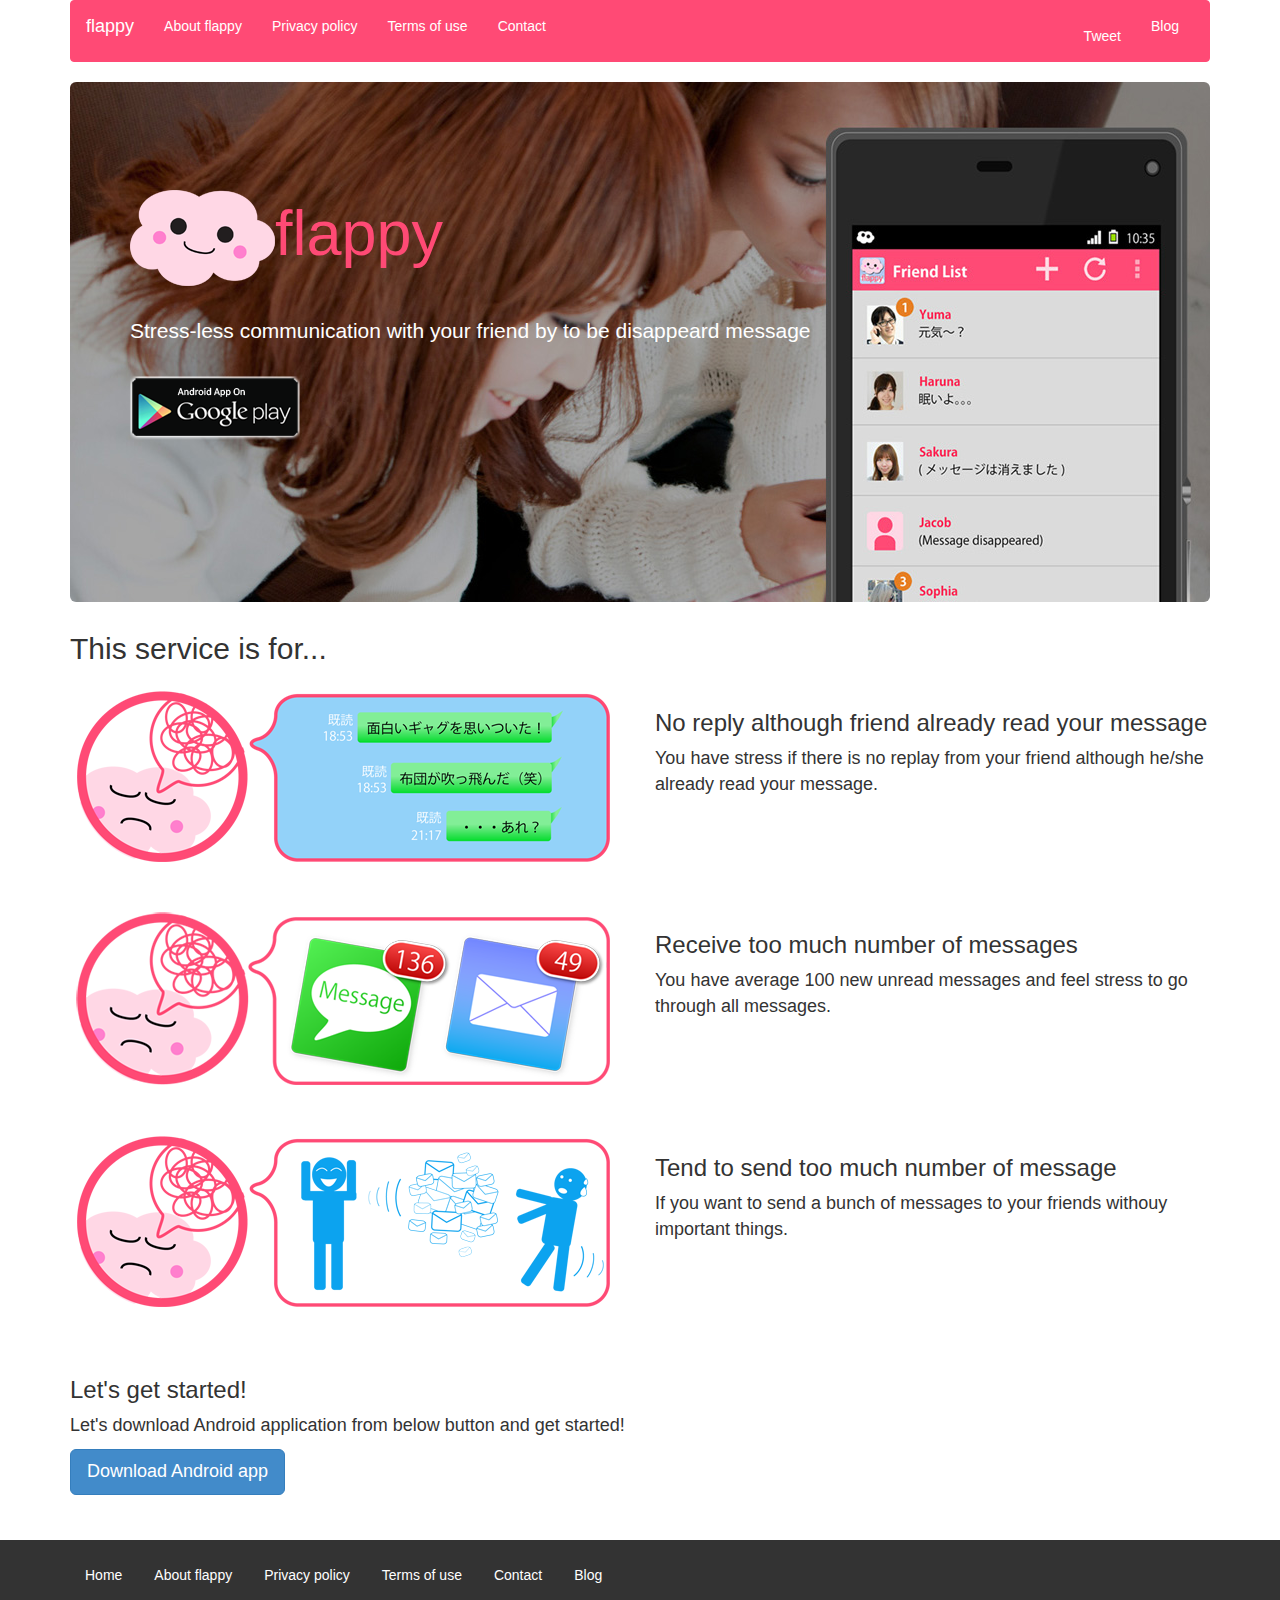
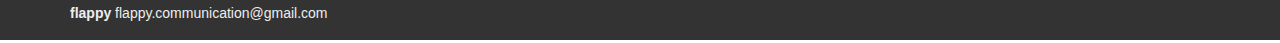
<file: index.html>
<!DOCTYPE html>
<html lang="en">
<head>
<meta charset="utf-8">
<meta http-equiv="X-UA-Compatible" content="IE=edge">
<meta name="viewport" content="width=device-width, initial-scale=1">
<title>flappy</title>

<!-- Bootstrap -->
<link href="css/bootstrap.min.css" rel="stylesheet">
<link rel="stylesheet" type="text/css" href="css/jumbotron.css">
<link rel="stylesheet" type="text/css" href="css/original.css">

<link rel="shortcut icon" href="flappy.ico">

<!-- HTML5 Shim and Respond.js IE8 support of HTML5 elements and media queries -->
<!-- WARNING: Respond.js doesn't work if you view the page via file:// -->
<!--[if lt IE 9]>
      <script src="https://oss.maxcdn.com/libs/html5shiv/3.7.0/html5shiv.js"></script>
      <script src="https://oss.maxcdn.com/libs/respond.js/1.4.2/respond.min.js"></script>
    <![endif]-->
</head>
<body>
	<div id="fb-root"></div>
	<script>
		(function(d, s, id) {
			var js, fjs = d.getElementsByTagName(s)[0];
			if (d.getElementById(id))
				return;
			js = d.createElement(s);
			js.id = id;
			js.src = "//connect.facebook.net/ja_JP/all.js#xfbml=1&appId=478333052179762";
			fjs.parentNode.insertBefore(js, fjs);
		}(document, 'script', 'facebook-jssdk'));
	</script>

	<!-- jQuery (necessary for Bootstrap's JavaScript plugins) -->
	<script
		src="https://ajax.googleapis.com/ajax/libs/jquery/1.11.0/jquery.min.js"></script>
	<!-- Include all compiled plugins (below), or include individual files as needed -->
	<script src="js/bootstrap.min.js"></script>
	<div id="wrap">
		<div class="container">
			<nav class="navbar navbar-default" role="navigation">
				<div class="container-fluid">
					<!-- Brand and toggle get grouped for better mobile display -->
					<div class="navbar-header">
						<button type="button" class="navbar-toggle" data-toggle="collapse"
							data-target="#bs-example-navbar-collapse-1">
							<span class="sr-only">Toggle navigation</span> <span
								class="icon-bar"></span> <span class="icon-bar"></span> <span
								class="icon-bar"></span>
						</button>
						<a class="navbar-brand" href="index.html">flappy</a>
					</div>

					<div class="collapse navbar-collapse"
						id="bs-example-navbar-collapse-1">
						<ul class="nav navbar-nav">
							<li><a href="overview.html">About flappy</a></li>
							<li><a href="privacypolicy.html">Privacy policy</a></li>
							<li><a href="tos.html">Terms of use</a></li>
							<li><a href="contact.html">Contact</a></li>
						</ul>
						<ul class="nav navbar-nav navbar-right">
							<li><a href="https://twitter.com/share"
								class="twitter-share-button" data-via="flappy_comm"
								data-size="large">Tweet</a> <script>
									!function(d, s, id) {
										var js, fjs = d.getElementsByTagName(s)[0], p = /^http:/
												.test(d.location) ? 'http'
												: 'https';
										if (!d.getElementById(id)) {
											js = d.createElement(s);
											js.id = id;
											js.src = p
													+ '://platform.twitter.com/widgets.js';
											fjs.parentNode
													.insertBefore(js, fjs);
										}
									}(document, 'script', 'twitter-wjs');
								</script></li>
							<li><a href="http://mame0112.hatenablog.com/">Blog</a></li>
					</div>
			</nav>
			<div class="jumbotron">
				<h1>
					<img src="image/flappy_title_logo.png" alt="flappy hero shot">flappy
				</h1>
				<p>Stress-less communication with your friend by to be
					disappeard message</p>
				<p>
					<a href="#"><img src="image/googleplay.png"></a>
				</p>
			</div>
			<h2>This service is for...</h2>
			<div class="row">
				<div class="col-md-6">
					<img src="image/flappy_problem2.png" alt="...">
				</div>
				<div class="col-md-6">
					<h3>No reply although friend already read your message</h3>
					<p>You have stress if there is no replay from your friend
						although he/she already read your message.</p>
				</div>
			</div>
			<div class="row">
				<div class="col-md-6">
					<img src="image/flappy_problem1.png" alt="...">
				</div>
				<div class="col-md-6">
					<h3>Receive too much number of messages</h3>
					<p>You have average 100 new unread messages and feel stress to
						go through all messages.</p>
				</div>
			</div>
			<div class="row">
				<div class="col-md-6">
					<img src="image/flappy_problem3.png" alt="...">
				</div>
				<div class="col-md-6">
					<h3>Tend to send too much number of message</h3>
					<p>If you want to send a bunch of messages to your friends
						withouy important things.</p>
				</div>
			</div>
			<div class="row">
				<div class="col-md-6">
					<h3>Let's get started!</h3>
					<p>Let's download Android application from below button and get
						started!</p>
					<p>
						<button type="button" class="btn btn-primary btn-lg">Download
							Android app</button>
					</p>
				</div>
				<div class="col-md-6">
					<div class="fb-like-box"
						data-href="https://www.facebook.com/flappy.communication"
						data-width="320" data-height="320" data-colorscheme="light"
						data-show-faces="true" data-header="true" data-stream="false"
						data-show-border="true"></div>
				</div>

			</div>
		</div>
		<!-- Container end -->
	</div>
	<!-- Wrap end -->

	<div id="footer">
		<div class="container">
			<ul class="nav nav-pills">
				<li><a href="http://loosecommunication.appspot.com/">Home</a></li>
				<li><a href="overview.html">About flappy</a></li>
				<li class="span3"><a href="privacypolicy.html">Privacy
						policy</a></li>
				<li class="span4"><a href="tos.html">Terms of use</a></li>
				<li class="span5"><a href="contact.html">Contact</a></li>
				<li class="span6"><a href="http://mame0112.hatenablog.com/"
					target="blank">Blog</a></li>
			</ul>
			<address>
				<strong>flappy</strong> flappy.communication@gmail.com
			</address>
		</div>
	</div>
</body>
</html>
</file>
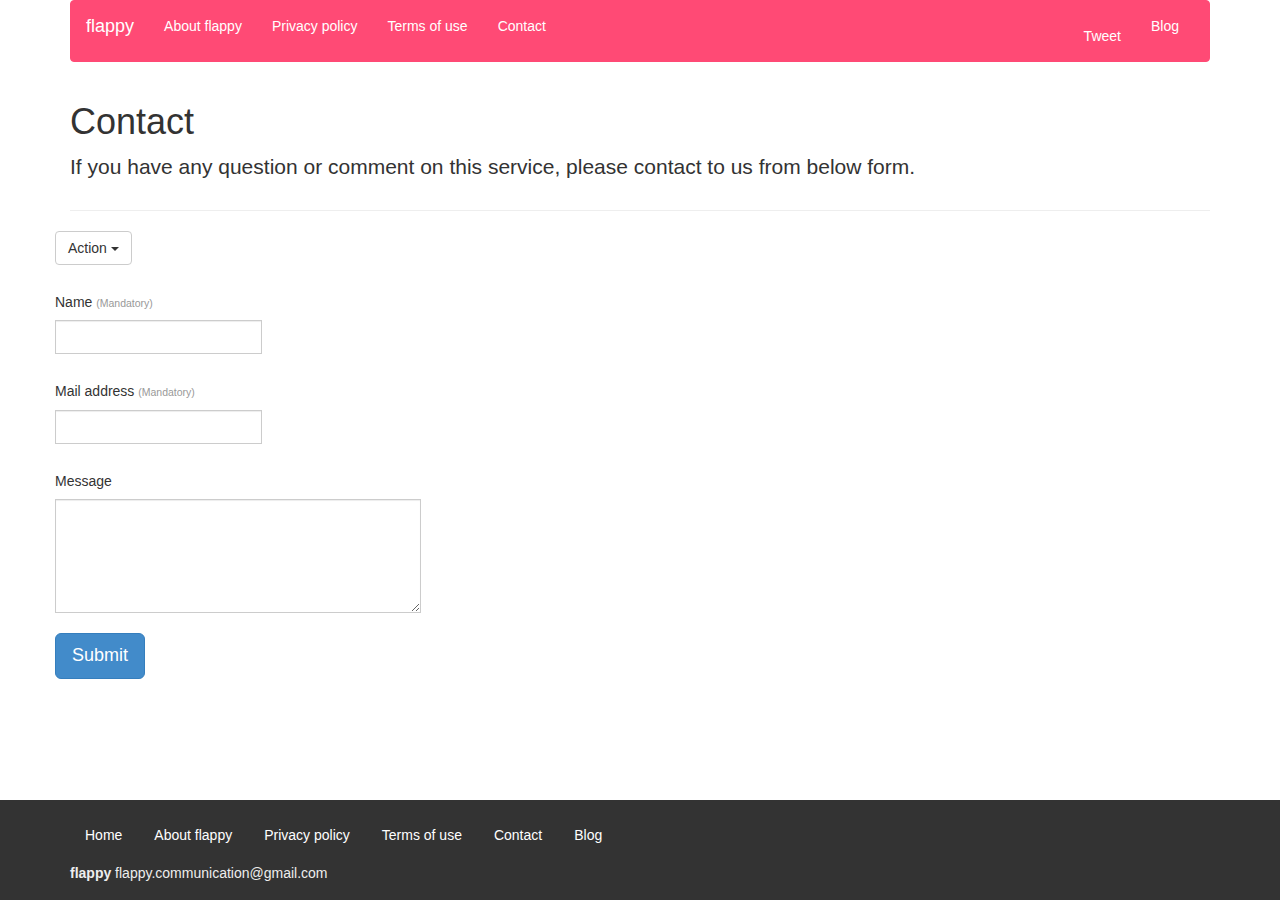
<file: contact.html>
<!DOCTYPE html>
<html lang="en">
<head>
<meta charset="utf-8">
<meta http-equiv="X-UA-Compatible" content="IE=edge">
<meta name="viewport" content="width=device-width, initial-scale=1">
<title>flappy</title>

<!-- Bootstrap -->
<link href="css/bootstrap.min.css" rel="stylesheet">
<link rel="stylesheet" type="text/css" href="css/jumbotron.css">
<link rel="stylesheet" type="text/css" href="css/original.css">

<!-- HTML5 Shim and Respond.js IE8 support of HTML5 elements and media queries -->
<!-- WARNING: Respond.js doesn't work if you view the page via file:// -->
<!--[if lt IE 9]>
      <script src="https://oss.maxcdn.com/libs/html5shiv/3.7.0/html5shiv.js"></script>
      <script src="https://oss.maxcdn.com/libs/respond.js/1.4.2/respond.min.js"></script>
    <![endif]-->
</head>
<body>
	<!-- jQuery (necessary for Bootstrap's JavaScript plugins) -->
	<script
		src="https://ajax.googleapis.com/ajax/libs/jquery/1.11.0/jquery.min.js"></script>
	<!-- Include all compiled plugins (below), or include individual files as needed -->
	<script src="js/bootstrap.min.js"></script>

	<div id="wrap">
		<div class="container">
			<nav class="navbar navbar-default" role="navigation">
				<div class="container-fluid">
					<!-- Brand and toggle get grouped for better mobile display -->
					<div class="navbar-header">
						<button type="button" class="navbar-toggle" data-toggle="collapse"
							data-target="#bs-example-navbar-collapse-1">
							<span class="sr-only">Toggle navigation</span> <span
								class="icon-bar"></span> <span class="icon-bar"></span> <span
								class="icon-bar"></span>
						</button>
						<a class="navbar-brand" href="index.html">flappy</a>
					</div>

					<div class="collapse navbar-collapse"
						id="bs-example-navbar-collapse-1">
						<ul class="nav navbar-nav">
							<li><a href="overview.html">About flappy</a></li>
							<li><a href="privacypolicy.html">Privacy policy</a></li>
							<li><a href="tos.html">Terms of use</a></li>
							<li><a href="contact.html">Contact</a></li>
						</ul>
						<ul class="nav navbar-nav navbar-right">
							<li><a href="https://twitter.com/share"
								class="twitter-share-button" data-via="flappy_comm"
								data-size="large">Tweet</a> <script>!function(d,s,id){var js,fjs=d.getElementsByTagName(s)[0],p=/^http:/.test(d.location)?'http':'https';if(!d.getElementById(id)){js=d.createElement(s);js.id=id;js.src=p+'://platform.twitter.com/widgets.js';fjs.parentNode.insertBefore(js,fjs);}}(document, 'script', 'twitter-wjs');
</script></li>
							<li><a href="http://mame0112.hatenablog.com/">Blog</a></li>
					</div>
			</nav>
			<div class="page-header">
				<h1>Contact</h1>
				<p class="lead">If you have any question or comment on this
					service, please contact to us from below form.</p>
			</div>
			<div class="row">
				<!-- Single button -->
				<div class="btn-group">
					<button type="button" class="btn btn-default dropdown-toggle"
						data-toggle="dropdown">
						Action <span class="caret"></span>
					</button>
					<ul class="dropdown-menu" role="menu">
						<li><a href="default">Select category</a></li>
						<li><a href="#">aa</a></li>
						<li><a href="#">Something else here</a></li>
						<li class="divider"></li>
						<li><a href="#">Separated link</a></li>
					</ul>
				</div>
			</div>

			<div class="row">
				<h5>
					Name <small>(Mandatory)</small>
				</h5>
				<div class="input-group">
					<input type="text" class="form-control">
				</div>
			</div>
			<div class="row">
				<h5>
					Mail address <small>(Mandatory)</small>
				</h5>
				<div class="input-group">
					<input type="text" class="form-control">
				</div>
			</div>
			<div class="row">
				<h5>Message</h5>
				<div class="input-group">
					<textarea name="your-message" cols="40" rows="5"
						class="form-control"></textarea>
				</div>
			</div>
			<div class="row">
				<p>
					<input type="submit" value="Submit" type="button"
						class="btn btn-primary btn-lg" />
				</p>
			</div>
		</div>
		<!-- /container -->
	</div>
	<!-- Wrap end -->
	<div id="footer">
		<div class="container">
			<ul class="nav nav-pills">
				<li><a href="http://loosecommunication.appspot.com/">Home</a></li>
				<li><a href="overview.html">About flappy</a></li>
				<li class="span3"><a href="privacypolicy.html">Privacy
						policy</a></li>
				<li class="span4"><a href="tos.html">Terms of use</a></li>
				<li class="span5"><a href="contact.html">Contact</a></li>
				<li class="span6"><a href="http://mame0112.hatenablog.com/"
					target="blank">Blog</a></li>
			</ul>
			<address>
				<strong>flappy</strong> flappy.communication@gmail.com
			</address>
		</div>
	</div>
</body>

</html>
</file>
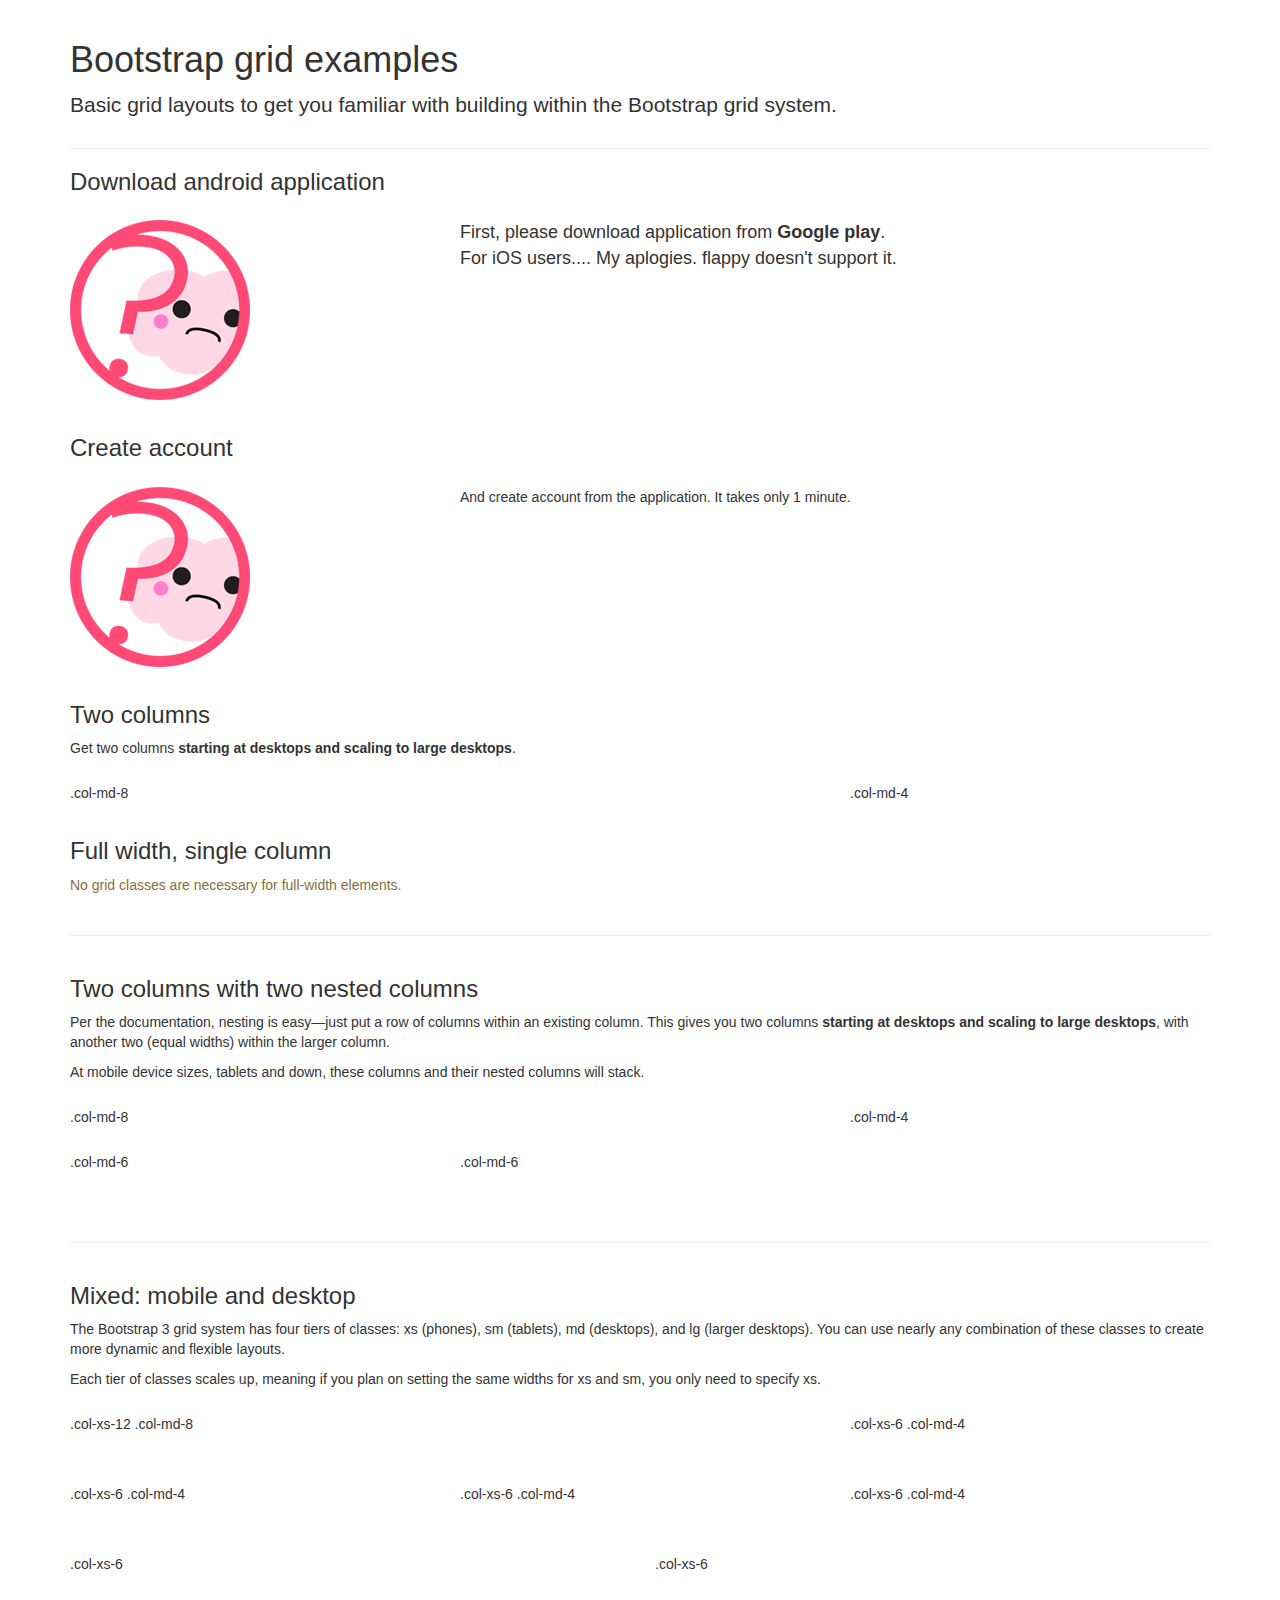
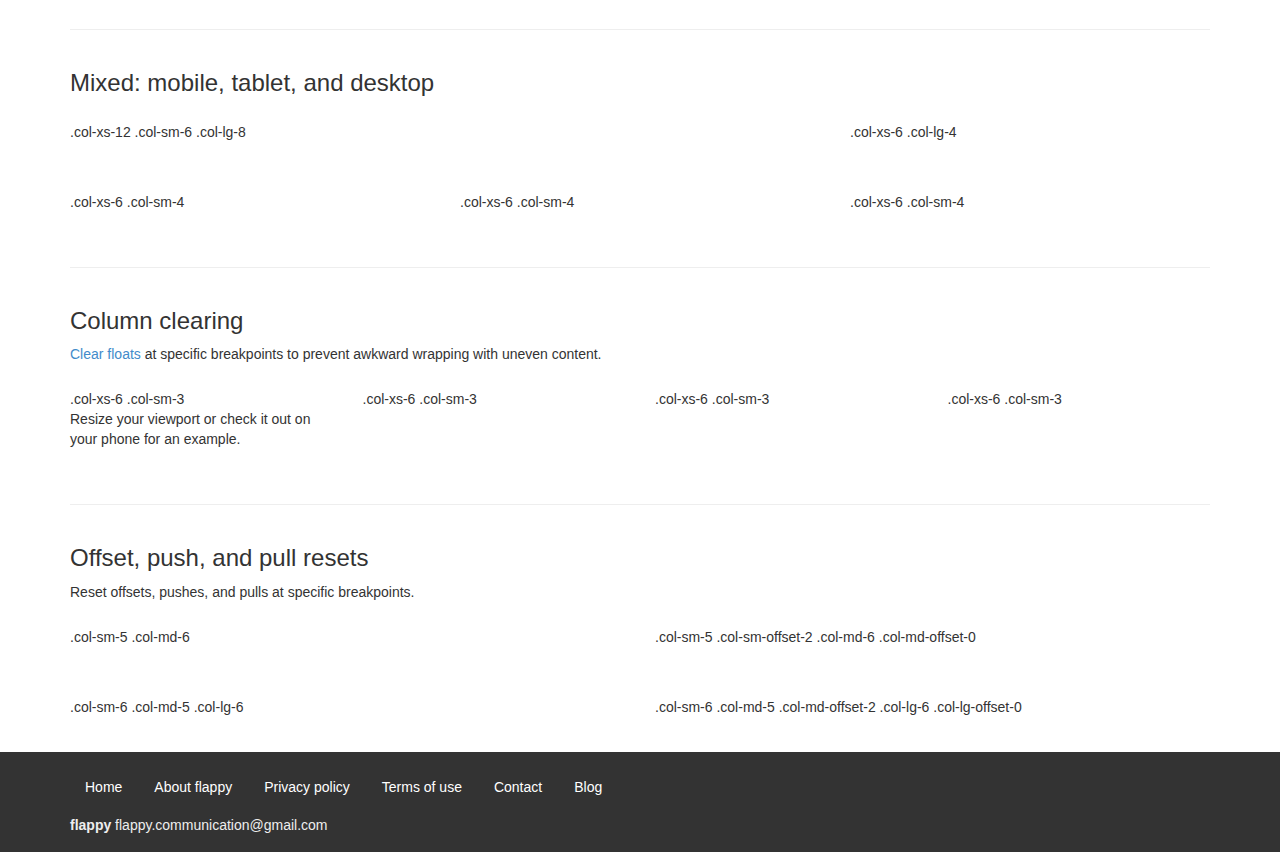
<file: overview.html>
<!DOCTYPE html>
<html lang="en">
<head>
<meta charset="utf-8">
<meta http-equiv="X-UA-Compatible" content="IE=edge">
<meta name="viewport" content="width=device-width, initial-scale=1">
<title>flappy</title>

<!-- Bootstrap -->
<link href="css/bootstrap.min.css" rel="stylesheet">
<link href="css/bootstrap.min.css" rel="stylesheet">
<link rel="stylesheet" type="text/css" href="css/original.css">

<!-- HTML5 Shim and Respond.js IE8 support of HTML5 elements and media queries -->
<!-- WARNING: Respond.js doesn't work if you view the page via file:// -->
<!--[if lt IE 9]>
      <script src="https://oss.maxcdn.com/libs/html5shiv/3.7.0/html5shiv.js"></script>
      <script src="https://oss.maxcdn.com/libs/respond.js/1.4.2/respond.min.js"></script>
    <![endif]-->
</head>
<body>
	<div id="wrap">
		<div class="container">

			<div class="page-header">
				<h1>Bootstrap grid examples</h1>
				<p class="lead">Basic grid layouts to get you familiar with
					building within the Bootstrap grid system.</p>
			</div>

			<h3>Download android application</h3>
			<div class="row">
				<div class="col-md-4">
					<img src="image/flappy_website_overview_first.png">
				</div>
				<div class="col-md-8">
					<div class="desc">
						<p class="text">
							First, please download application from <strong>Google
								play</strong>.<br> For iOS users.... My aplogies. flappy doesn't
							support it.
						</p>
					</div>
				</div>
			</div>

			<h3>Create account</h3>
			<div class="row">
				<div class="col-md-4">
					<img src="image/flappy_website_overview_first.png">
				</div>
				<div class="col-md-8">And create account from the application.
					It takes only 1 minute.</div>
			</div>

			<h3>Two columns</h3>
			<p>
				Get two columns <strong>starting at desktops and scaling to
					large desktops</strong>.
			</p>
			<div class="row">
				<div class="col-md-8">.col-md-8</div>
				<div class="col-md-4">.col-md-4</div>
			</div>

			<h3>Full width, single column</h3>
			<p class="text-warning">No grid classes are necessary for
				full-width elements.</p>

			<hr>

			<h3>Two columns with two nested columns</h3>
			<p>
				Per the documentation, nesting is easy—just put a row of columns
				within an existing column. This gives you two columns <strong>starting
					at desktops and scaling to large desktops</strong>, with another two (equal
				widths) within the larger column.
			</p>
			<p>At mobile device sizes, tablets and down, these columns and
				their nested columns will stack.</p>
			<div class="row">
				<div class="col-md-8">
					.col-md-8
					<div class="row">
						<div class="col-md-6">.col-md-6</div>
						<div class="col-md-6">.col-md-6</div>
					</div>
				</div>
				<div class="col-md-4">.col-md-4</div>
			</div>

			<hr>

			<h3>Mixed: mobile and desktop</h3>
			<p>The Bootstrap 3 grid system has four tiers of classes: xs
				(phones), sm (tablets), md (desktops), and lg (larger desktops). You
				can use nearly any combination of these classes to create more
				dynamic and flexible layouts.</p>
			<p>Each tier of classes scales up, meaning if you plan on setting
				the same widths for xs and sm, you only need to specify xs.</p>
			<div class="row">
				<div class="col-xs-12 col-md-8">.col-xs-12 .col-md-8</div>
				<div class="col-xs-6 col-md-4">.col-xs-6 .col-md-4</div>
			</div>
			<div class="row">
				<div class="col-xs-6 col-md-4">.col-xs-6 .col-md-4</div>
				<div class="col-xs-6 col-md-4">.col-xs-6 .col-md-4</div>
				<div class="col-xs-6 col-md-4">.col-xs-6 .col-md-4</div>
			</div>
			<div class="row">
				<div class="col-xs-6">.col-xs-6</div>
				<div class="col-xs-6">.col-xs-6</div>
			</div>

			<hr>

			<h3>Mixed: mobile, tablet, and desktop</h3>
			<p></p>
			<div class="row">
				<div class="col-xs-12 col-sm-6 col-lg-8">.col-xs-12 .col-sm-6
					.col-lg-8</div>
				<div class="col-xs-6 col-lg-4">.col-xs-6 .col-lg-4</div>
			</div>
			<div class="row">
				<div class="col-xs-6 col-sm-4">.col-xs-6 .col-sm-4</div>
				<div class="col-xs-6 col-sm-4">.col-xs-6 .col-sm-4</div>
				<div class="col-xs-6 col-sm-4">.col-xs-6 .col-sm-4</div>
			</div>

			<hr>

			<h3>Column clearing</h3>
			<p>
				<a href="http://getbootstrap.com/css/#grid-responsive-resets">Clear
					floats</a> at specific breakpoints to prevent awkward wrapping with
				uneven content.
			</p>
			<div class="row">
				<div class="col-xs-6 col-sm-3">
					.col-xs-6 .col-sm-3 <br> Resize your viewport or check it out
					on your phone for an example.
				</div>
				<div class="col-xs-6 col-sm-3">.col-xs-6 .col-sm-3</div>

				<!-- Add the extra clearfix for only the required viewport -->
				<div class="clearfix visible-xs"></div>

				<div class="col-xs-6 col-sm-3">.col-xs-6 .col-sm-3</div>
				<div class="col-xs-6 col-sm-3">.col-xs-6 .col-sm-3</div>
			</div>

			<hr>

			<h3>Offset, push, and pull resets</h3>
			<p>Reset offsets, pushes, and pulls at specific breakpoints.</p>
			<div class="row">
				<div class="col-sm-5 col-md-6">.col-sm-5 .col-md-6</div>
				<div class="col-sm-5 col-sm-offset-2 col-md-6 col-md-offset-0">.col-sm-5
					.col-sm-offset-2 .col-md-6 .col-md-offset-0</div>
			</div>
			<div class="row">
				<div class="col-sm-6 col-md-5 col-lg-6">.col-sm-6 .col-md-5
					.col-lg-6</div>
				<div
					class="col-sm-6 col-md-5 col-md-offset-2 col-lg-6 col-lg-offset-0">.col-sm-6
					.col-md-5 .col-md-offset-2 .col-lg-6 .col-lg-offset-0</div>
			</div>
		</div>
		<!-- /container -->
	</div>
	<div id="footer">
		<div class="container">
			<ul class="nav nav-pills">
				<li><a href="http://loosecommunication.appspot.com/">Home</a></li>
				<li><a href="overview.html">About flappy</a></li>
				<li class="span3"><a href="privacypolicy.html">Privacy
						policy</a></li>
				<li class="span4"><a href="tos.html">Terms of use</a></li>
				<li class="span5"><a href="contact.html">Contact</a></li>
				<li class="span6"><a href="http://mame0112.hatenablog.com/"
					target="blank">Blog</a></li>
			</ul>
			<address>
				<strong>flappy</strong> flappy.communication@gmail.com
			</address>
		</div>
	</div>
</file>
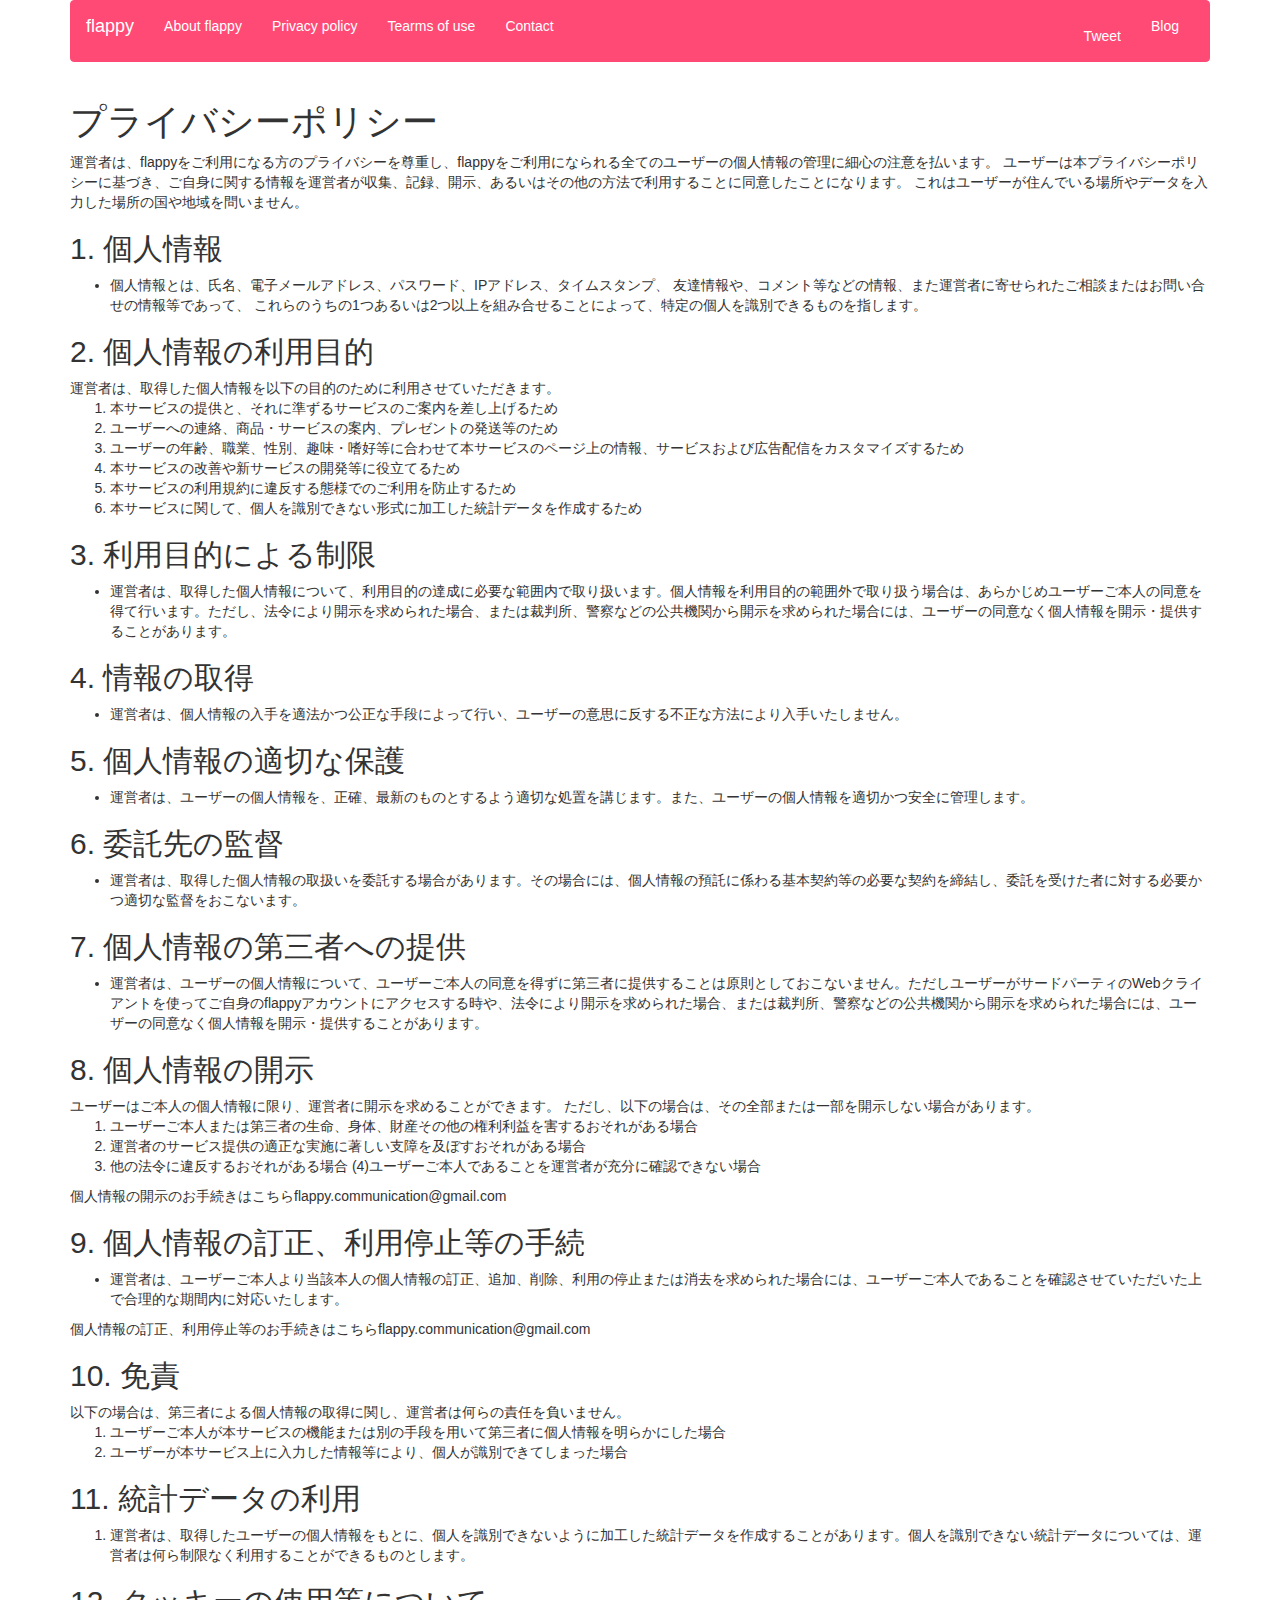
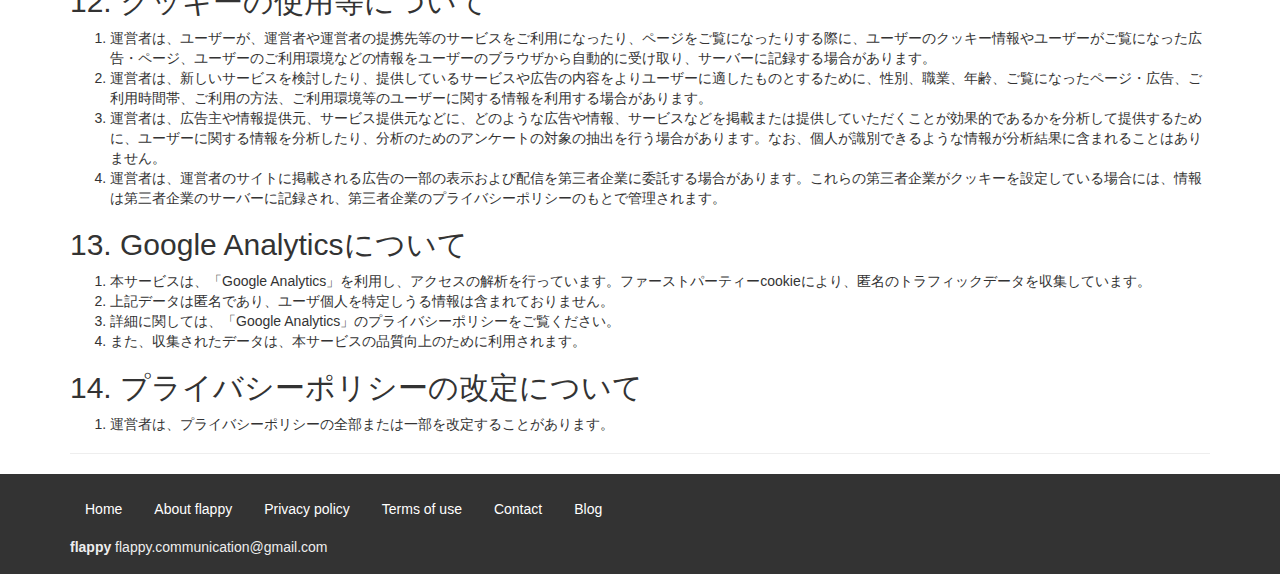
<file: privacypolicy.html>
<!DOCTYPE html>
<html lang="en">
<head>
<meta charset="utf-8">
<meta http-equiv="X-UA-Compatible" content="IE=edge">
<meta name="viewport" content="width=device-width, initial-scale=1">
<title>flappy</title>

<!-- Bootstrap -->
<link href="css/bootstrap.min.css" rel="stylesheet">
<link rel="stylesheet" type="text/css" href="css/jumbotron.css">
<link rel="stylesheet" type="text/css" href="css/original.css">

<!-- HTML5 Shim and Respond.js IE8 support of HTML5 elements and media queries -->
<!-- WARNING: Respond.js doesn't work if you view the page via file:// -->
<!--[if lt IE 9]>
      <script src="https://oss.maxcdn.com/libs/html5shiv/3.7.0/html5shiv.js"></script>
      <script src="https://oss.maxcdn.com/libs/respond.js/1.4.2/respond.min.js"></script>
    <![endif]-->
</head>
<body>
	<!-- jQuery (necessary for Bootstrap's JavaScript plugins) -->
	<script
		src="https://ajax.googleapis.com/ajax/libs/jquery/1.11.0/jquery.min.js"></script>
	<!-- Include all compiled plugins (below), or include individual files as needed -->
	<script src="js/bootstrap.min.js"></script>
	<div id="wrap">
		<div class="container">
			<nav class="navbar navbar-default" role="navigation">
				<div class="container-fluid">
					<!-- Brand and toggle get grouped for better mobile display -->
					<div class="navbar-header">
						<button type="button" class="navbar-toggle" data-toggle="collapse"
							data-target="#bs-example-navbar-collapse-1">
							<span class="sr-only">Toggle navigation</span> <span
								class="icon-bar"></span> <span class="icon-bar"></span> <span
								class="icon-bar"></span>
						</button>
						<a class="navbar-brand" href="index.html">flappy</a>
					</div>

					<div class="collapse navbar-collapse"
						id="bs-example-navbar-collapse-1">
						<ul class="nav navbar-nav">
							<li><a href="overview.html">About flappy</a></li>
							<li><a href="privacypolicy.html">Privacy policy</a></li>
							<li><a href="tos.html">Tearms of use</a></li>
							<li><a href="contact.html">Contact</a></li>
						</ul>
						<ul class="nav navbar-nav navbar-right">
							<li><a href="https://twitter.com/share"
								class="twitter-share-button" data-via="flappy_comm"
								data-size="large">Tweet</a> <script>!function(d,s,id){var js,fjs=d.getElementsByTagName(s)[0],p=/^http:/.test(d.location)?'http':'https';if(!d.getElementById(id)){js=d.createElement(s);js.id=id;js.src=p+'://platform.twitter.com/widgets.js';fjs.parentNode.insertBefore(js,fjs);}}(document, 'script', 'twitter-wjs');
</script></li>
							<li><a href="http://mame0112.hatenablog.com/">Blog</a></li>
					</div>
			</nav>

			<div class="page-header">
				<h1>プライバシーポリシー</h1>
				<div class="terms">運営者は、flappyをご利用になる方のプライバシーを尊重し、flappyをご利用になられる全てのユーザーの個人情報の管理に細心の注意を払います。
					ユーザーは本プライバシーポリシーに基づき、ご自身に関する情報を運営者が収集、記録、開示、あるいはその他の方法で利用することに同意したことになります。
					これはユーザーが住んでいる場所やデータを入力した場所の国や地域を問いません。</div>
				<h2>1. 個人情報</h2>
				<ul>
					<li>個人情報とは、氏名、電子メールアドレス、パスワード、IPアドレス、タイムスタンプ、
						友達情報や、コメント等などの情報、また運営者に寄せられたご相談またはお問い合せの情報等であって、
						これらのうちの1つあるいは2つ以上を組み合せることによって、特定の個人を識別できるものを指します。</li>
				</ul>
				<h2>2. 個人情報の利用目的</h2>
				<div class="terms">運営者は、取得した個人情報を以下の目的のために利用させていただきます。</div>
				<ol>
					<li>本サービスの提供と、それに準ずるサービスのご案内を差し上げるため</li>
					<li>ユーザーへの連絡、商品・サービスの案内、プレゼントの発送等のため</li>
					<li>ユーザーの年齢、職業、性別、趣味・嗜好等に合わせて本サービスのページ上の情報、サービスおよび広告配信をカスタマイズするため</li>
					<li>本サービスの改善や新サービスの開発等に役立てるため</li>
					<li>本サービスの利用規約に違反する態様でのご利用を防止するため</li>
					<li>本サービスに関して、個人を識別できない形式に加工した統計データを作成するため</li>
				</ol>
				<h2>3. 利用目的による制限</h2>
				<ul>
					<li>運営者は、取得した個人情報について、利用目的の達成に必要な範囲内で取り扱います。個人情報を利用目的の範囲外で取り扱う場合は、あらかじめユーザーご本人の同意を得て行います。ただし、法令により開示を求められた場合、または裁判所、警察などの公共機関から開示を求められた場合には、ユーザーの同意なく個人情報を開示・提供することがあります。</li>
				</ul>
				<h2>4. 情報の取得</h2>
				<ul>
					<li>運営者は、個人情報の入手を適法かつ公正な手段によって行い、ユーザーの意思に反する不正な方法により入手いたしません。</li>
				</ul>
				<h2>5. 個人情報の適切な保護</h2>
				<ul>
					<li>運営者は、ユーザーの個人情報を、正確、最新のものとするよう適切な処置を講じます。また、ユーザーの個人情報を適切かつ安全に管理します。</li>
				</ul>
				<h2>6. 委託先の監督</h2>
				<ul>
					<li>運営者は、取得した個人情報の取扱いを委託する場合があります。その場合には、個人情報の預託に係わる基本契約等の必要な契約を締結し、委託を受けた者に対する必要かつ適切な監督をおこないます。</li>
				</ul>
				<h2>7. 個人情報の第三者への提供</h2>
				<ul>
					<li>運営者は、ユーザーの個人情報について、ユーザーご本人の同意を得ずに第三者に提供することは原則としておこないません。ただしユーザーがサードパーティのWebクライアントを使ってご自身のflappyアカウントにアクセスする時や、法令により開示を求められた場合、または裁判所、警察などの公共機関から開示を求められた場合には、ユーザーの同意なく個人情報を開示・提供することがあります。</li>
				</ul>
				<h2>8. 個人情報の開示</h2>
				<div class="terms">ユーザーはご本人の個人情報に限り、運営者に開示を求めることができます。
					ただし、以下の場合は、その全部または一部を開示しない場合があります。</div>
				<ol>
					<li>ユーザーご本人または第三者の生命、身体、財産その他の権利利益を害するおそれがある場合</li>
					<li>運営者のサービス提供の適正な実施に著しい支障を及ぼすおそれがある場合</li>
					<li>他の法令に違反するおそれがある場合 (4)ユーザーご本人であることを運営者が充分に確認できない場合</li>
				</ol>
				<div class="terms">個人情報の開示のお手続きはこちらflappy.communication@gmail.com</div>
				<h2>9. 個人情報の訂正、利用停止等の手続</h2>
				<ul>
					<li>運営者は、ユーザーご本人より当該本人の個人情報の訂正、追加、削除、利用の停止または消去を求められた場合には、ユーザーご本人であることを確認させていただいた上で合理的な期間内に対応いたします。
					</li>
				</ul>
				<div class="terms">個人情報の訂正、利用停止等のお手続きはこちらflappy.communication@gmail.com</div>
				<h2>10. 免責</h2>
				<div class="terms">以下の場合は、第三者による個人情報の取得に関し、運営者は何らの責任を負いません。</div>
				<ol>
					<li>ユーザーご本人が本サービスの機能または別の手段を用いて第三者に個人情報を明らかにした場合</li>
					<li>ユーザーが本サービス上に入力した情報等により、個人が識別できてしまった場合</li>
				</ol>
				<h2>11. 統計データの利用</h2>
				<ol>
					<li>運営者は、取得したユーザーの個人情報をもとに、個人を識別できないように加工した統計データを作成することがあります。個人を識別できない統計データについては、運営者は何ら制限なく利用することができるものとします。</li>
				</ol>
				<h2>12. クッキーの使用等について</h2>
				<ol>
					<li>運営者は、ユーザーが、運営者や運営者の提携先等のサービスをご利用になったり、ページをご覧になったりする際に、ユーザーのクッキー情報やユーザーがご覧になった広告・ページ、ユーザーのご利用環境などの情報をユーザーのブラウザから自動的に受け取り、サーバーに記録する場合があります。</li>
					<li>運営者は、新しいサービスを検討したり、提供しているサービスや広告の内容をよりユーザーに適したものとするために、性別、職業、年齢、ご覧になったページ・広告、ご利用時間帯、ご利用の方法、ご利用環境等のユーザーに関する情報を利用する場合があります。</li>
					<li>運営者は、広告主や情報提供元、サービス提供元などに、どのような広告や情報、サービスなどを掲載または提供していただくことが効果的であるかを分析して提供するために、ユーザーに関する情報を分析したり、分析のためのアンケートの対象の抽出を行う場合があります。なお、個人が識別できるような情報が分析結果に含まれることはありません。</li>
					<li>運営者は、運営者のサイトに掲載される広告の一部の表示および配信を第三者企業に委託する場合があります。これらの第三者企業がクッキーを設定している場合には、情報は第三者企業のサーバーに記録され、第三者企業のプライバシーポリシーのもとで管理されます。</li>
				</ol>
				<h2>13. Google Analyticsについて</h2>
				<ol>
					<li>本サービスは、「Google
						Analytics」を利用し、アクセスの解析を行っています。ファーストパーティーcookieにより、匿名のトラフィックデータを収集しています。</li>
					<li>上記データは匿名であり、ユーザ個人を特定しうる情報は含まれておりません。</li>
					<li>詳細に関しては、「Google Analytics」のプライバシーポリシーをご覧ください。</li>
					<li>また、収集されたデータは、本サービスの品質向上のために利用されます。</li>
				</ol>
				<h2>14. プライバシーポリシーの改定について</h2>
				<ol>
					<li>運営者は、プライバシーポリシーの全部または一部を改定することがあります。</li>
				</ol>
			</div>
		</div>
	</div>
	<div id="footer">
		<div class="container">
			<ul class="nav nav-pills">
				<li><a href="http://loosecommunication.appspot.com/">Home</a></li>
				<li><a href="overview.html">About flappy</a></li>
				<li class="span3"><a href="privacypolicy.html">Privacy
						policy</a></li>
				<li class="span4"><a href="tos.html">Terms of use</a></li>
				<li class="span5"><a href="contact.html">Contact</a></li>
				<li class="span6"><a href="http://mame0112.hatenablog.com/"
					target="blank">Blog</a></li>
			</ul>
			<address>
				<strong>flappy</strong> flappy.communication@gmail.com
			</address>
		</div>
	</div>
</body>
</html>
</file>
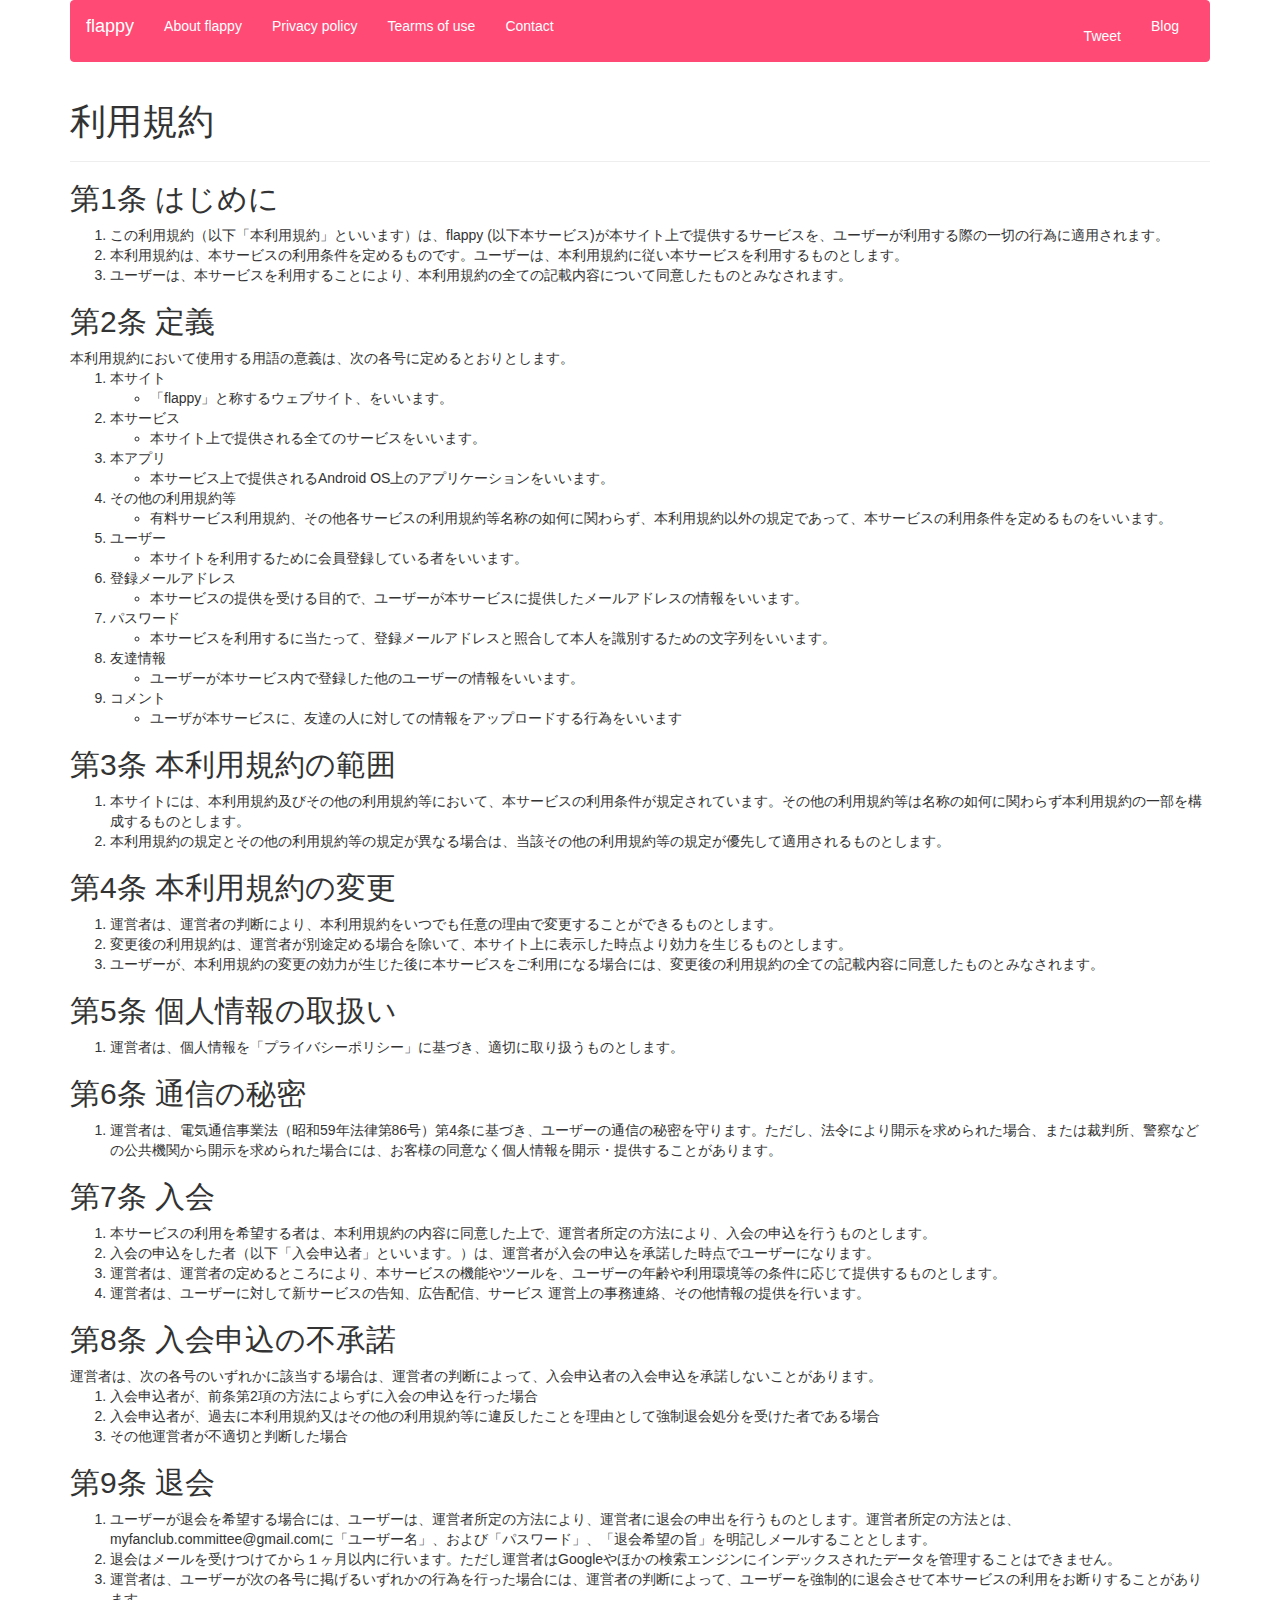
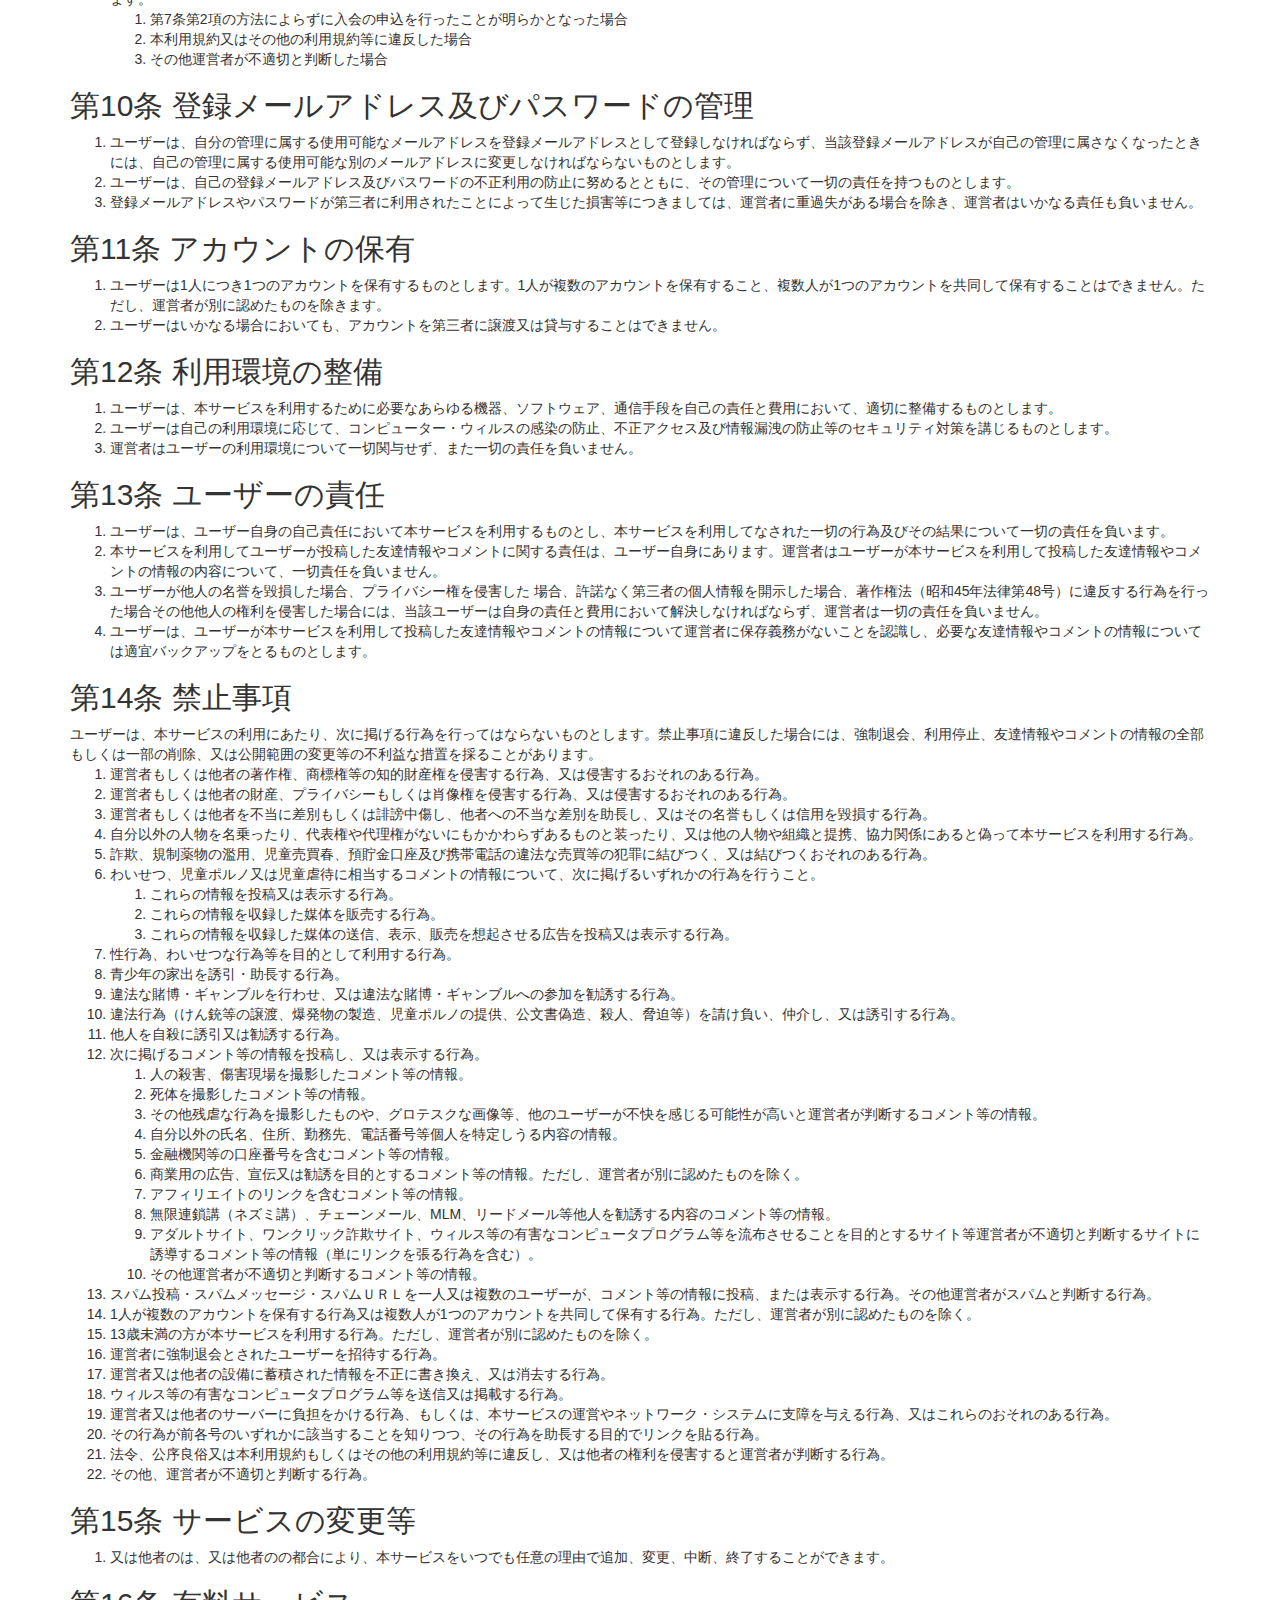
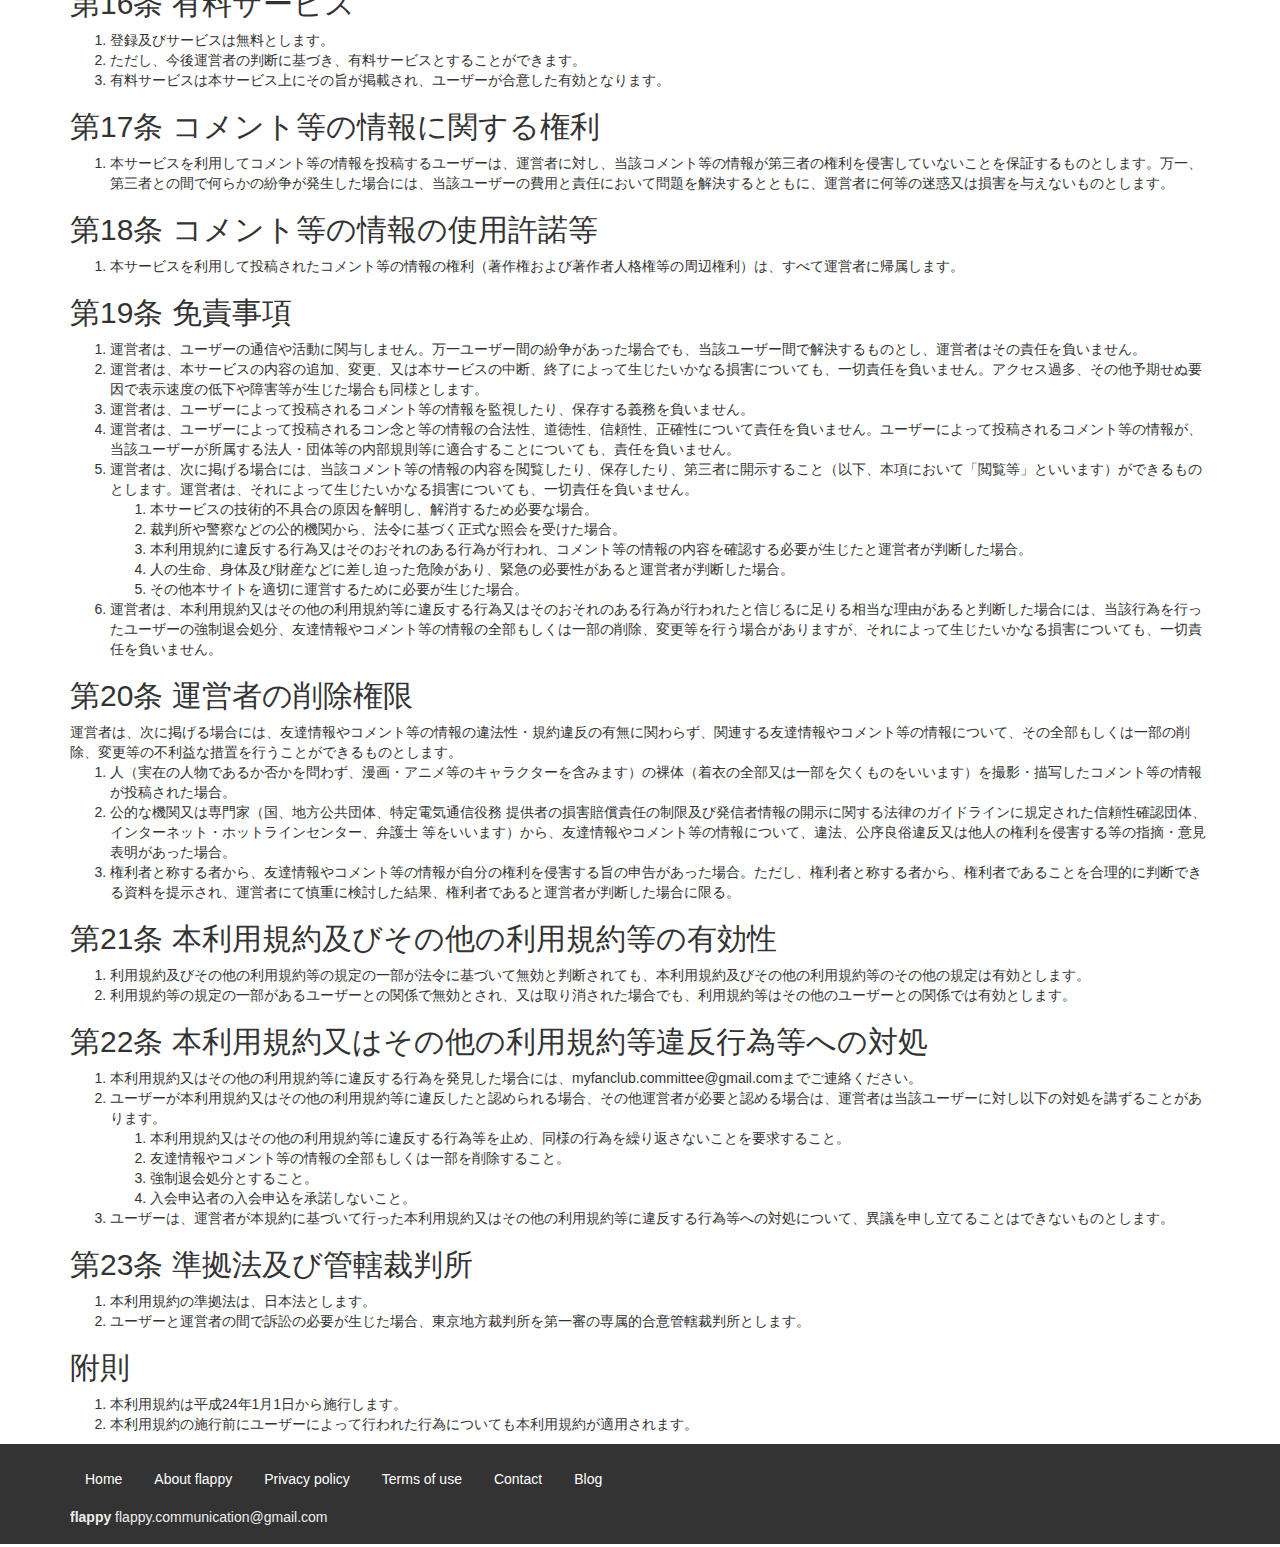
<file: tos.html>
<!DOCTYPE html>
<html lang="en">
<head>
<meta charset="utf-8">
<meta http-equiv="X-UA-Compatible" content="IE=edge">
<meta name="viewport" content="width=device-width, initial-scale=1">
<title>flappy</title>

<!-- Bootstrap -->
<link href="css/bootstrap.min.css" rel="stylesheet">
<link rel="stylesheet" type="text/css" href="css/jumbotron.css">
<link rel="stylesheet" type="text/css" href="css/original.css">

<!-- HTML5 Shim and Respond.js IE8 support of HTML5 elements and media queries -->
<!-- WARNING: Respond.js doesn't work if you view the page via file:// -->
<!--[if lt IE 9]>
      <script src="https://oss.maxcdn.com/libs/html5shiv/3.7.0/html5shiv.js"></script>
      <script src="https://oss.maxcdn.com/libs/respond.js/1.4.2/respond.min.js"></script>
    <![endif]-->
</head>
<body>
	<!-- jQuery (necessary for Bootstrap's JavaScript plugins) -->
	<script
		src="https://ajax.googleapis.com/ajax/libs/jquery/1.11.0/jquery.min.js"></script>
	<!-- Include all compiled plugins (below), or include individual files as needed -->
	<script src="js/bootstrap.min.js"></script>
	<div id="wrap">
		<div class="container">
			<nav class="navbar navbar-default" role="navigation">
				<div class="container-fluid">
					<!-- Brand and toggle get grouped for better mobile display -->
					<div class="navbar-header">
						<button type="button" class="navbar-toggle" data-toggle="collapse"
							data-target="#bs-example-navbar-collapse-1">
							<span class="sr-only">Toggle navigation</span> <span
								class="icon-bar"></span> <span class="icon-bar"></span> <span
								class="icon-bar"></span>
						</button>
						<a class="navbar-brand" href="index.html">flappy</a>
					</div>

					<div class="collapse navbar-collapse"
						id="bs-example-navbar-collapse-1">
						<ul class="nav navbar-nav">
							<li><a href="overview.html">About flappy</a></li>
							<li><a href="privacypolicy.html">Privacy policy</a></li>
							<li><a href="tos.html">Tearms of use</a></li>
							<li><a href="contact.html">Contact</a></li>
						</ul>
						<ul class="nav navbar-nav navbar-right">
							<li><a href="https://twitter.com/share"
								class="twitter-share-button" data-via="flappy_comm"
								data-size="large">Tweet</a> <script>!function(d,s,id){var js,fjs=d.getElementsByTagName(s)[0],p=/^http:/.test(d.location)?'http':'https';if(!d.getElementById(id)){js=d.createElement(s);js.id=id;js.src=p+'://platform.twitter.com/widgets.js';fjs.parentNode.insertBefore(js,fjs);}}(document, 'script', 'twitter-wjs');
</script></li>
							<li><a href="http://mame0112.hatenablog.com/">Blog</a></li>
					</div>
			</nav>

			<div class="page-header">
				<h1>利用規約</h1>
			</div>

			<h2>第1条 はじめに</h2>
			<ol>
				<li>この利用規約（以下「本利用規約」といいます）は、flappy
					(以下本サービス)が本サイト上で提供するサービスを、ユーザーが利用する際の一切の行為に適用されます。</li>
				<li>本利用規約は、本サービスの利用条件を定めるものです。ユーザーは、本利用規約に従い本サービスを利用するものとします。</li>
				<li>ユーザーは、本サービスを利用することにより、本利用規約の全ての記載内容について同意したものとみなされます。</li>
			</ol>
			<h2>第2条 定義</h2>
			<div class="terms">本利用規約において使用する用語の意義は、次の各号に定めるとおりとします。</div>
			<ol>
				<li>本サイト
					<ul>
						<li>「flappy」と称するウェブサイト、をいいます。</li>
					</ul>
				</li>
				<li>本サービス
					<ul>
						<li>本サイト上で提供される全てのサービスをいいます。</li>
					</ul>
				</li>
				<li>本アプリ
					<ul>
						<li>本サービス上で提供されるAndroid OS上のアプリケーションをいいます。</li>
					</ul>
				</li>
				<li>その他の利用規約等
					<ul>
						<li>有料サービス利用規約、その他各サービスの利用規約等名称の如何に関わらず、本利用規約以外の規定であって、本サービスの利用条件を定めるものをいいます。</li>
					</ul>
				</li>
				<li>ユーザー
					<ul>
						<li>本サイトを利用するために会員登録している者をいいます。</li>
					</ul>
				</li>
				<li>登録メールアドレス
					<ul>
						<li>本サービスの提供を受ける目的で、ユーザーが本サービスに提供したメールアドレスの情報をいいます。</li>
					</ul>
				</li>
				<li>パスワード
					<ul>
						<li>本サービスを利用するに当たって、登録メールアドレスと照合して本人を識別するための文字列をいいます。</li>
					</ul>
				</li>
				<li>友達情報
					<ul>
						<li>ユーザーが本サービス内で登録した他のユーザーの情報をいいます。</li>
					</ul>
				</li>
				<li>コメント
					<ul>
						<li>ユーザが本サービスに、友達の人に対しての情報をアップロードする行為をいいます</li>
					</ul>
				</li>
			</ol>
			<h2>第3条 本利用規約の範囲</h2>
			<ol>
				<li>本サイトには、本利用規約及びその他の利用規約等において、本サービスの利用条件が規定されています。その他の利用規約等は名称の如何に関わらず本利用規約の一部を構成するものとします。</li>
				<li>本利用規約の規定とその他の利用規約等の規定が異なる場合は、当該その他の利用規約等の規定が優先して適用されるものとします。</li>
			</ol>
			<h2>第4条 本利用規約の変更</h2>
			<ol>
				<li>運営者は、運営者の判断により、本利用規約をいつでも任意の理由で変更することができるものとします。</li>
				<li>変更後の利用規約は、運営者が別途定める場合を除いて、本サイト上に表示した時点より効力を生じるものとします。</li>
				<li>ユーザーが、本利用規約の変更の効力が生じた後に本サービスをご利用になる場合には、変更後の利用規約の全ての記載内容に同意したものとみなされます。</li>
			</ol>

			<h2>第5条 個人情報の取扱い</h2>
			<ol>
				<li>運営者は、個人情報を「プライバシーポリシー」に基づき、適切に取り扱うものとします。</li>
			</ol>
			<h2>第6条 通信の秘密</h2>
			<ol>
				<li>運営者は、電気通信事業法（昭和59年法律第86号）第4条に基づき、ユーザーの通信の秘密を守ります。ただし、法令により開示を求められた場合、または裁判所、警察などの公共機関から開示を求められた場合には、お客様の同意なく個人情報を開示・提供することがあります。</li>
			</ol>
			<h2>第7条 入会</h2>
			<ol>
				<li>本サービスの利用を希望する者は、本利用規約の内容に同意した上で、運営者所定の方法により、入会の申込を行うものとします。</li>
				<li>入会の申込をした者（以下「入会申込者」といいます。）は、運営者が入会の申込を承諾した時点でユーザーになります。</li>
				<li>運営者は、運営者の定めるところにより、本サービスの機能やツールを、ユーザーの年齢や利用環境等の条件に応じて提供するものとします。</li>
				<li>運営者は、ユーザーに対して新サービスの告知、広告配信、サービス 運営上の事務連絡、その他情報の提供を行います。</li>
			</ol>
			<h2>第8条 入会申込の不承諾</h2>
			<div class="terms">運営者は、次の各号のいずれかに該当する場合は、運営者の判断によって、入会申込者の入会申込を承諾しないことがあります。</div>
			<ol>
				<li>入会申込者が、前条第2項の方法によらずに入会の申込を行った場合</li>
				<li>入会申込者が、過去に本利用規約又はその他の利用規約等に違反したことを理由として強制退会処分を受けた者である場合</li>
				<li>その他運営者が不適切と判断した場合</li>
			</ol>
			<h2>第9条 退会</h2>
			<ol>
				<li>ユーザーが退会を希望する場合には、ユーザーは、運営者所定の方法により、運営者に退会の申出を行うものとします。運営者所定の方法とは、myfanclub.committee@gmail.comに「ユーザー名」、および「パスワード」、「退会希望の旨」を明記しメールすることとします。</li>
				<li>退会はメールを受けつけてから１ヶ月以内に行います。ただし運営者はGoogleやほかの検索エンジンにインデックスされたデータを管理することはできません。</li>
				<li>運営者は、ユーザーが次の各号に掲げるいずれかの行為を行った場合には、運営者の判断によって、ユーザーを強制的に退会させて本サービスの利用をお断りすることがあります。
					<ol>
						<li>第7条第2項の方法によらずに入会の申込を行ったことが明らかとなった場合</li>
						<li>本利用規約又はその他の利用規約等に違反した場合</li>
						<li>その他運営者が不適切と判断した場合</li>
					</ol>
				</li>
			</ol>
			<h2>第10条 登録メールアドレス及びパスワードの管理</h2>
			<ol>
				<li>ユーザーは、自分の管理に属する使用可能なメールアドレスを登録メールアドレスとして登録しなければならず、当該登録メールアドレスが自己の管理に属さなくなったときには、自己の管理に属する使用可能な別のメールアドレスに変更しなければならないものとします。</li>
				<li>ユーザーは、自己の登録メールアドレス及びパスワードの不正利用の防止に努めるとともに、その管理について一切の責任を持つものとします。</li>
				<li>登録メールアドレスやパスワードが第三者に利用されたことによって生じた損害等につきましては、運営者に重過失がある場合を除き、運営者はいかなる責任も負いません。</li>
			</ol>
			<h2>第11条 アカウントの保有</h2>
			<ol>
				<li>ユーザーは1人につき1つのアカウントを保有するものとします。1人が複数のアカウントを保有すること、複数人が1つのアカウントを共同して保有することはできません。ただし、運営者が別に認めたものを除きます。</li>
				<li>ユーザーはいかなる場合においても、アカウントを第三者に譲渡又は貸与することはできません。</li>
			</ol>
			<h2>第12条 利用環境の整備</h2>
			<ol>
				<li>ユーザーは、本サービスを利用するために必要なあらゆる機器、ソフトウェア、通信手段を自己の責任と費用において、適切に整備するものとします。</li>
				<li>ユーザーは自己の利用環境に応じて、コンピューター・ウィルスの感染の防止、不正アクセス及び情報漏洩の防止等のセキュリティ対策を講じるものとします。</li>
				<li>運営者はユーザーの利用環境について一切関与せず、また一切の責任を負いません。</li>
			</ol>
			<h2>第13条 ユーザーの責任</h2>
			<ol>
				<li>ユーザーは、ユーザー自身の自己責任において本サービスを利用するものとし、本サービスを利用してなされた一切の行為及びその結果について一切の責任を負います。</li>
				<li>本サービスを利用してユーザーが投稿した友達情報やコメントに関する責任は、ユーザー自身にあります。運営者はユーザーが本サービスを利用して投稿した友達情報やコメントの情報の内容について、一切責任を負いません。</li>
				<li>ユーザーが他人の名誉を毀損した場合、プライバシー権を侵害した
					場合、許諾なく第三者の個人情報を開示した場合、著作権法（昭和45年法律第48号）に違反する行為を行った場合その他他人の権利を侵害した場合には、当該ユーザーは自身の責任と費用において解決しなければならず、運営者は一切の責任を負いません。</li>
				<li>ユーザーは、ユーザーが本サービスを利用して投稿した友達情報やコメントの情報について運営者に保存義務がないことを認識し、必要な友達情報やコメントの情報については適宜バックアップをとるものとします。</li>
			</ol>
			<h2>第14条 禁止事項</h2>
			<div class="terms">
				ユーザーは、本サービスの利用にあたり、次に掲げる行為を行ってはならないものとします。禁止事項に違反した場合には、強制退会、利用停止、友達情報やコメントの情報の全部もしくは一部の削除、又は公開範囲の変更等の不利益な措置を採ることがあります。
			</div>
			<ol>
				<li>運営者もしくは他者の著作権、商標権等の知的財産権を侵害する行為、又は侵害するおそれのある行為。</li>
				<li>運営者もしくは他者の財産、プライバシーもしくは肖像権を侵害する行為、又は侵害するおそれのある行為。</li>
				<li>運営者もしくは他者を不当に差別もしくは誹謗中傷し、他者への不当な差別を助長し、又はその名誉もしくは信用を毀損する行為。</li>
				<li>自分以外の人物を名乗ったり、代表権や代理権がないにもかかわらずあるものと装ったり、又は他の人物や組織と提携、協力関係にあると偽って本サービスを利用する行為。</li>
				<li>詐欺、規制薬物の濫用、児童売買春、預貯金口座及び携帯電話の違法な売買等の犯罪に結びつく、又は結びつくおそれのある行為。</li>
				<li>わいせつ、児童ポルノ又は児童虐待に相当するコメントの情報について、次に掲げるいずれかの行為を行うこと。
					<ol>
						<li>これらの情報を投稿又は表示する行為。</li>
						<li>これらの情報を収録した媒体を販売する行為。</li>
						<li>これらの情報を収録した媒体の送信、表示、販売を想起させる広告を投稿又は表示する行為。</li>
					</ol>
				</li>
				<li>性行為、わいせつな行為等を目的として利用する行為。</li>
				<li>青少年の家出を誘引・助長する行為。</li>
				<li>違法な賭博・ギャンブルを行わせ、又は違法な賭博・ギャンブルへの参加を勧誘する行為。</li>
				<li>違法行為（けん銃等の譲渡、爆発物の製造、児童ポルノの提供、公文書偽造、殺人、脅迫等）を請け負い、仲介し、又は誘引する行為。</li>
				<li>他人を自殺に誘引又は勧誘する行為。</li>
				<li>次に掲げるコメント等の情報を投稿し、又は表示する行為。
					<ol>
						<li>人の殺害、傷害現場を撮影したコメント等の情報。</li>
						<li>死体を撮影したコメント等の情報。</li>
						<li>その他残虐な行為を撮影したものや、グロテスクな画像等、他のユーザーが不快を感じる可能性が高いと運営者が判断するコメント等の情報。</li>
						<li>自分以外の氏名、住所、勤務先、電話番号等個人を特定しうる内容の情報。</li>
						<li>金融機関等の口座番号を含むコメント等の情報。</li>
						<li>商業用の広告、宣伝又は勧誘を目的とするコメント等の情報。ただし、運営者が別に認めたものを除く。</li>
						<li>アフィリエイトのリンクを含むコメント等の情報。</li>
						<li>無限連鎖講（ネズミ講）、チェーンメール、MLM、リードメール等他人を勧誘する内容のコメント等の情報。</li>
						<li>アダルトサイト、ワンクリック詐欺サイト、ウィルス等の有害なコンピュータプログラム等を流布させることを目的とするサイト等運営者が不適切と判断するサイトに誘導するコメント等の情報（単にリンクを張る行為を含む）。</li>
						<li>その他運営者が不適切と判断するコメント等の情報。</li>
					</ol>
				</li>
				<li>スパム投稿・スパムメッセージ・スパムＵＲＬを一人又は複数のユーザーが、コメント等の情報に投稿、または表示する行為。その他運営者がスパムと判断する行為。</li>
				<li>1人が複数のアカウントを保有する行為又は複数人が1つのアカウントを共同して保有する行為。ただし、運営者が別に認めたものを除く。</li>
				<li>13歳未満の方が本サービスを利用する行為。ただし、運営者が別に認めたものを除く。</li>
				<li>運営者に強制退会とされたユーザーを招待する行為。</li>
				<li>運営者又は他者の設備に蓄積された情報を不正に書き換え、又は消去する行為。</li>
				<li>ウィルス等の有害なコンピュータプログラム等を送信又は掲載する行為。</li>
				<li>運営者又は他者のサーバーに負担をかける行為、もしくは、本サービスの運営やネットワーク・システムに支障を与える行為、又はこれらのおそれのある行為。</li>
				<li>その行為が前各号のいずれかに該当することを知りつつ、その行為を助長する目的でリンクを貼る行為。</li>
				<li>法令、公序良俗又は本利用規約もしくはその他の利用規約等に違反し、又は他者の権利を侵害すると運営者が判断する行為。</li>
				<li>その他、運営者が不適切と判断する行為。</li>
			</ol>
			<h2>第15条 サービスの変更等</h2>
			<ol>
				<li>又は他者のは、又は他者のの都合により、本サービスをいつでも任意の理由で追加、変更、中断、終了することができます。</li>
			</ol>
			<h2>第16条 有料サービス</h2>
			<ol>
				<li>登録及びサービスは無料とします。</li>
				<li>ただし、今後運営者の判断に基づき、有料サービスとすることができます。</li>
				<li>有料サービスは本サービス上にその旨が掲載され、ユーザーが合意した有効となります。</li>
			</ol>

			<h2>第17条 コメント等の情報に関する権利</h2>
			<ol>
				<li>本サービスを利用してコメント等の情報を投稿するユーザーは、運営者に対し、当該コメント等の情報が第三者の権利を侵害していないことを保証するものとします。万一、第三者との間で何らかの紛争が発生した場合には、当該ユーザーの費用と責任において問題を解決するとともに、運営者に何等の迷惑又は損害を与えないものとします。</li>
			</ol>

			<h2>第18条 コメント等の情報の使用許諾等</h2>
			<ol>
				<li>本サービスを利用して投稿されたコメント等の情報の権利（著作権および著作者人格権等の周辺権利）は、すべて運営者に帰属します。</li>
			</ol>
			<h2>第19条 免責事項</h2>
			<ol>
				<li>運営者は、ユーザーの通信や活動に関与しません。万一ユーザー間の紛争があった場合でも、当該ユーザー間で解決するものとし、運営者はその責任を負いません。</li>
				<li>運営者は、本サービスの内容の追加、変更、又は本サービスの中断、終了によって生じたいかなる損害についても、一切責任を負いません。アクセス過多、その他予期せぬ要因で表示速度の低下や障害等が生じた場合も同様とします。</li>
				<li>運営者は、ユーザーによって投稿されるコメント等の情報を監視したり、保存する義務を負いません。</li>
				<li>運営者は、ユーザーによって投稿されるコン念と等の情報の合法性、道徳性、信頼性、正確性について責任を負いません。ユーザーによって投稿されるコメント等の情報が、当該ユーザーが所属する法人・団体等の内部規則等に適合することについても、責任を負いません。</li>
				<li>運営者は、次に掲げる場合には、当該コメント等の情報の内容を閲覧したり、保存したり、第三者に開示すること（以下、本項において「閲覧等」といいます）ができるものとします。運営者は、それによって生じたいかなる損害についても、一切責任を負いません。
					<ol>
						<li>本サービスの技術的不具合の原因を解明し、解消するため必要な場合。</li>
						<li>裁判所や警察などの公的機関から、法令に基づく正式な照会を受けた場合。</li>
						<li>本利用規約に違反する行為又はそのおそれのある行為が行われ、コメント等の情報の内容を確認する必要が生じたと運営者が判断した場合。</li>
						<li>人の生命、身体及び財産などに差し迫った危険があり、緊急の必要性があると運営者が判断した場合。</li>
						<li>その他本サイトを適切に運営するために必要が生じた場合。</li>
					</ol>
				</li>
				<li>運営者は、本利用規約又はその他の利用規約等に違反する行為又はそのおそれのある行為が行われたと信じるに足りる相当な理由があると判断した場合には、当該行為を行ったユーザーの強制退会処分、友達情報やコメント等の情報の全部もしくは一部の削除、変更等を行う場合がありますが、それによって生じたいかなる損害についても、一切責任を負いません。</li>
			</ol>
			<h2>第20条 運営者の削除権限</h2>
			<div class="terms">運営者は、次に掲げる場合には、友達情報やコメント等の情報の違法性・規約違反の有無に関わらず、関連する友達情報やコメント等の情報について、その全部もしくは一部の削除、変更等の不利益な措置を行うことができるものとします。</div>
			<ol>
				<li>人（実在の人物であるか否かを問わず、漫画・アニメ等のキャラクターを含みます）の裸体（着衣の全部又は一部を欠くものをいいます）を撮影・描写したコメント等の情報が投稿された場合。</li>
				<li>公的な機関又は専門家（国、地方公共団体、特定電気通信役務
					提供者の損害賠償責任の制限及び発信者情報の開示に関する法律のガイドラインに規定された信頼性確認団体、インターネット・ホットラインセンター、弁護士
					等をいいます）から、友達情報やコメント等の情報について、違法、公序良俗違反又は他人の権利を侵害する等の指摘・意見表明があった場合。</li>
				<li>権利者と称する者から、友達情報やコメント等の情報が自分の権利を侵害する旨の申告があった場合。ただし、権利者と称する者から、権利者であることを合理的に判断できる資料を提示され、運営者にて慎重に検討した結果、権利者であると運営者が判断した場合に限る。</li>
			</ol>
			<h2>第21条 本利用規約及びその他の利用規約等の有効性</h2>
			<ol>
				<li>利用規約及びその他の利用規約等の規定の一部が法令に基づいて無効と判断されても、本利用規約及びその他の利用規約等のその他の規定は有効とします。</li>
				<li>利用規約等の規定の一部があるユーザーとの関係で無効とされ、又は取り消された場合でも、利用規約等はその他のユーザーとの関係では有効とします。</li>
			</ol>
			<h2>第22条 本利用規約又はその他の利用規約等違反行為等への対処</h2>
			<ol>
				<li>本利用規約又はその他の利用規約等に違反する行為を発見した場合には、myfanclub.committee@gmail.comまでご連絡ください。</li>
				<li>ユーザーが本利用規約又はその他の利用規約等に違反したと認められる場合、その他運営者が必要と認める場合は、運営者は当該ユーザーに対し以下の対処を講ずることがあります。
					<ol>
						<li>本利用規約又はその他の利用規約等に違反する行為等を止め、同様の行為を繰り返さないことを要求すること。</li>
						<li>友達情報やコメント等の情報の全部もしくは一部を削除すること。</li>
						<li>強制退会処分とすること。</li>
						<li>入会申込者の入会申込を承諾しないこと。</li>
					</ol>
				</li>
				<li>ユーザーは、運営者が本規約に基づいて行った本利用規約又はその他の利用規約等に違反する行為等への対処について、異議を申し立てることはできないものとします。</li>
			</ol>
			<h2>第23条 準拠法及び管轄裁判所</h2>
			<ol>
				<li>本利用規約の準拠法は、日本法とします。</li>
				<li>ユーザーと運営者の間で訴訟の必要が生じた場合、東京地方裁判所を第一審の専属的合意管轄裁判所とします。</li>
			</ol>
			<h2>附則</h2>
			<ol>
				<li>本利用規約は平成24年1月1日から施行します。</li>
				<li>本利用規約の施行前にユーザーによって行われた行為についても本利用規約が適用されます。</li>
			</ol>
		</div>
	</div>
	<div id="footer">
		<div class="container">
			<ul class="nav nav-pills">
				<li><a href="http://loosecommunication.appspot.com/">Home</a></li>
				<li><a href="overview.html">About flappy</a></li>
				<li class="span3"><a href="privacypolicy.html">Privacy
						policy</a></li>
				<li class="span4"><a href="tos.html">Terms of use</a></li>
				<li class="span5"><a href="contact.html">Contact</a></li>
				<li class="span6"><a href="http://mame0112.hatenablog.com/"
					target="blank">Blog</a></li>
			</ul>
			<address>
				<strong>flappy</strong> flappy.communication@gmail.com
			</address>
		</div>
	</div>
	<!-- Footer end -->

</body>
</html>
</file>
<file: css/jumbotron.css>
.jumbotron{padding:30px;margin-bottom:30px;color:inherit;height:520px;background-color:#eee;background-image:url(../image/flappy_heroshot.jpg)}.jumbotron h1,.jumbotron .h1{margin-top:60px;color:#ff4a75}.jumbotron p{margin-top:30px;margin-bottom:30px;font-size:21px;font-weight:200;color:#fff}.jumbotron>hr{border-top-color:#d5d5d5}.container .jumbotron{border-radius:6px}.jumbotron .container{max-width:100%}@media screen and (min-width:768px){.jumbotron{padding-top:48px;padding-bottom:48px}.container .jumbotron{padding-left:60px;padding-right:60px}.jumbotron h1,.jumbotron .h1{font-size:63px}}
</file>
<file: css/original.css>
/* Custom, iPhone Retina */
@media only screen and (min-width : 320px) {
	.jumbotron {
		background-image: url(../image/flappy_heroshot.jpg);
	}
}

/* Extra Small Devices, Phones */
@media only screen and (min-width : 480px) {
	.jumbotron {
		background-image: url(../image/flappy_heroshot.jpg);
	}
}

/* Small Devices, Tablets */
@media only screen and (min-width : 768px) {
	.jumbotron {
		background-image: url(../image/flappy_heroshot.jpg);
	}
}

/* Medium Devices, Desktops */
@media only screen and (min-width : 992px) {
	.jumbotron {
		background-image: url(../image/flappy_heroshot.jpg);
	}
}

/* Large Devices, Wide Screens */
@media only screen and (min-width : 1200px) {
	.jumbotron {
		background-image: url(../image/flappy_heroshot.jpg);
	}
}

html,body {
	height: 100%;
}

#wrap {
	min-height: 100%;
	height: auto;
	margin: 0 auto -100px;
	padding: 0 0 100px;
}

.navbar-default {
    background-color: #ff4a75;
    border-color: #ff4a75;
}

.navbar-default .navbar-brand {
    color: #fff;
}

.navbar-default .navbar-brand:hover,
.navbar-default .navbar-brand:focus {
    color: #eeeeee;
}

.navbar-default .navbar-nav > li > a {
    color: #fff;
}

.navbar-default .navbar-nav > li > a:hover,
.navbar-default .navbar-nav > li > a:focus {
    color: #eee;

}

.navbar-default .navbar-nav > li > .twitter-share-button {
	margin-top: 10px;
	padding-left: 10px;
}

.navbar-default .navbar-nav > .active > a, 
.navbar-default .navbar-nav > .active > a:hover, 
.navbar-default .navbar-nav > .active > a:focus {
    color: #eee;
    background-color: #ee3964;
}
.navbar-default .navbar-nav > .open > a, 
.navbar-default .navbar-nav > .open > a:hover, 
.navbar-default .navbar-nav > .open > a:focus {
    color: #eee;
    background-color: #ee3964;
}

#footer {
	font-size: 14px;
	padding-top: 15px;
	height: 100px;
	color: #eeeeee;
	background-color: #333333;
}

#footer li a:link,a:visited,a:active {
	color: #ffffff;
}

#footer li a:hover {
	color: #333333;
}

#footer address {
	margin-top: 8px;
}

.container {
	padding-right: 15px;
	padding-left: 15px;
}

h4 {
	margin-top: 25px;
}

.row {
	margin-bottom: 20px;
}

.row p {
	font-size: 18px;
}

.row .row {
	margin-top: 10px;
	margin-bottom: 0;
}

[class*="col-"] {
	padding-top: 15px;
	padding-bottom: 15px;
}

hr {
	margin-top: 40px;
	margin-bottom: 40px;
}
</file>
